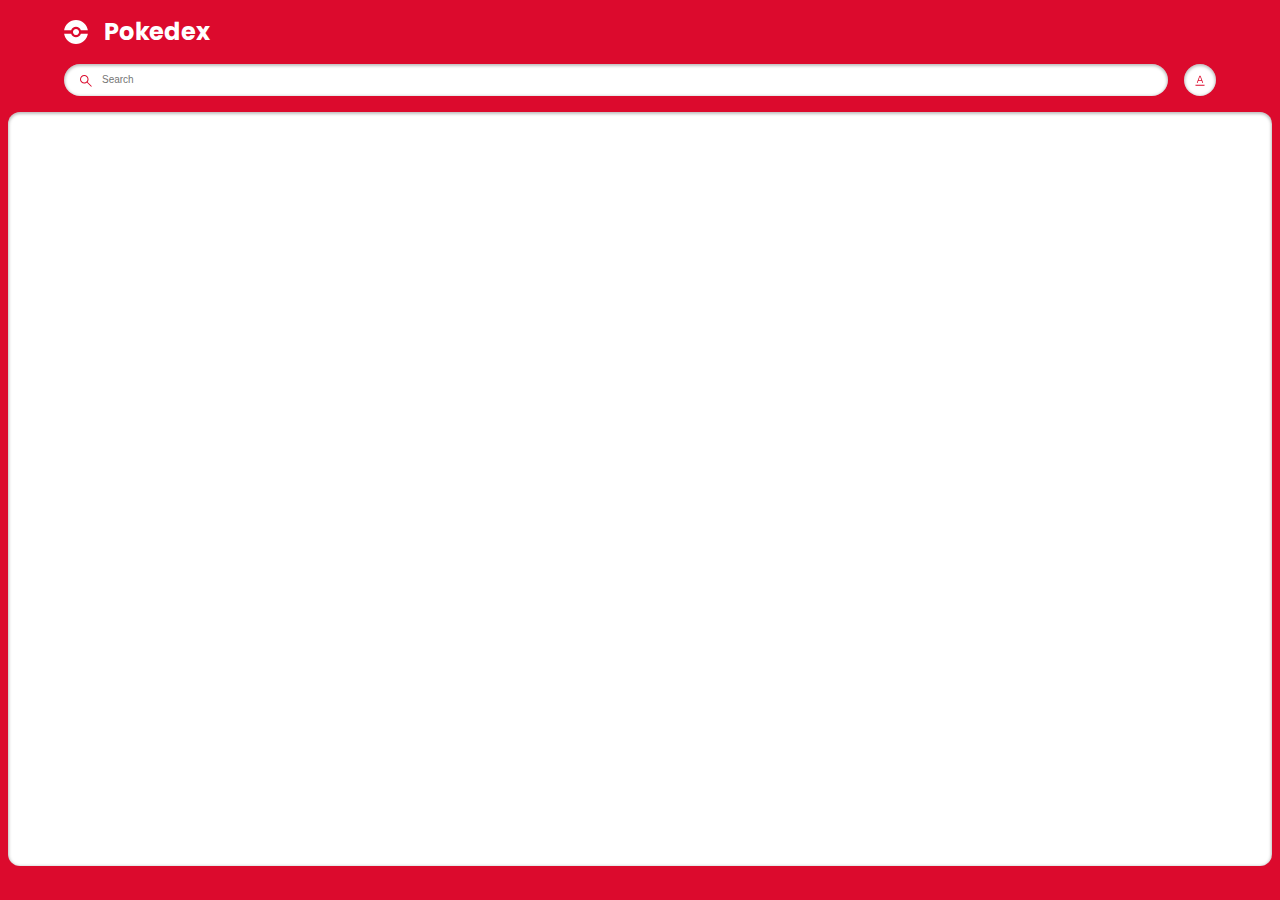
<file: PokeDex/index.html>
<!DOCTYPE html>
<html lang="en">
    <head>
        <meta charset="UTF-8" />
        <meta name="viewport" content="width=device-width, initial-scale=1.0" />
        <title>Document</title>
        <link rel="stylesheet" href="style.css" />
        <script src="./pokemon.js" defer></script>
        <script src="./search.js" defer></script>
    </head>
    <body>
        <main class="main">
            <header class="header home">
                <div class="container">
                    <div class="logo-wrapper">
                        <img src="./assets/pokeball.svg" alt="pokeball" />
                        <h1>Pokedex</h1>
                    </div>
                    <div class="search-wrapper">
                        <div class="search-wrap">
                            <img
                                src="./assets/search.svg"
                                alt="search icon"
                                class="search-icon"
                            />
                            <input
                                type="text"
                                class="search-input body3-fonts"
                                placeholder="Search"
                                id="search-input"
                            />
                            <img
                                src="./assets/cross.svg"
                                alt="cross icon"
                                class="search-close-icon"
                                id="search-close-icon"
                            />
                        </div>
                        <div class="sort-wrapper">
                            <div class="sort-wrap">
                                <img
                                    src="./assets/sorting.svg"
                                    alt="sorting"
                                    class="sort-icon"
                                    id="sort-icon"
                                />
                            </div>
                            <div class="filter-wrapper">
                                <p class="body2-fonts">Sort by:</p>
                                <div class="filter-wrap">
                                    <div>
                                        <input
                                            type="radio"
                                            id="number"
                                            name="filters"
                                            value="number"
                                            checked
                                        />
                                        <label for="number" class="body3-fonts"
                                            >Number</label
                                        >
                                    </div>
                                    <div>
                                        <input
                                            type="radio"
                                            id="name"
                                            name="filters"
                                            value="name"
                                        />
                                        <label for="name" class="body3-fonts"
                                            >Name</label
                                        >
                                    </div>
                                </div>
                            </div>
                        </div>
                    </div>
                </div>
            </header>
            <section class="pokemon-list">
                <div class="container">
                    <div class="list-wrapper"></div>
                </div>
                <div id="not-found-message">Pokemon not found</div>
            </section>
        </main>
    </body>
</html>
</file>
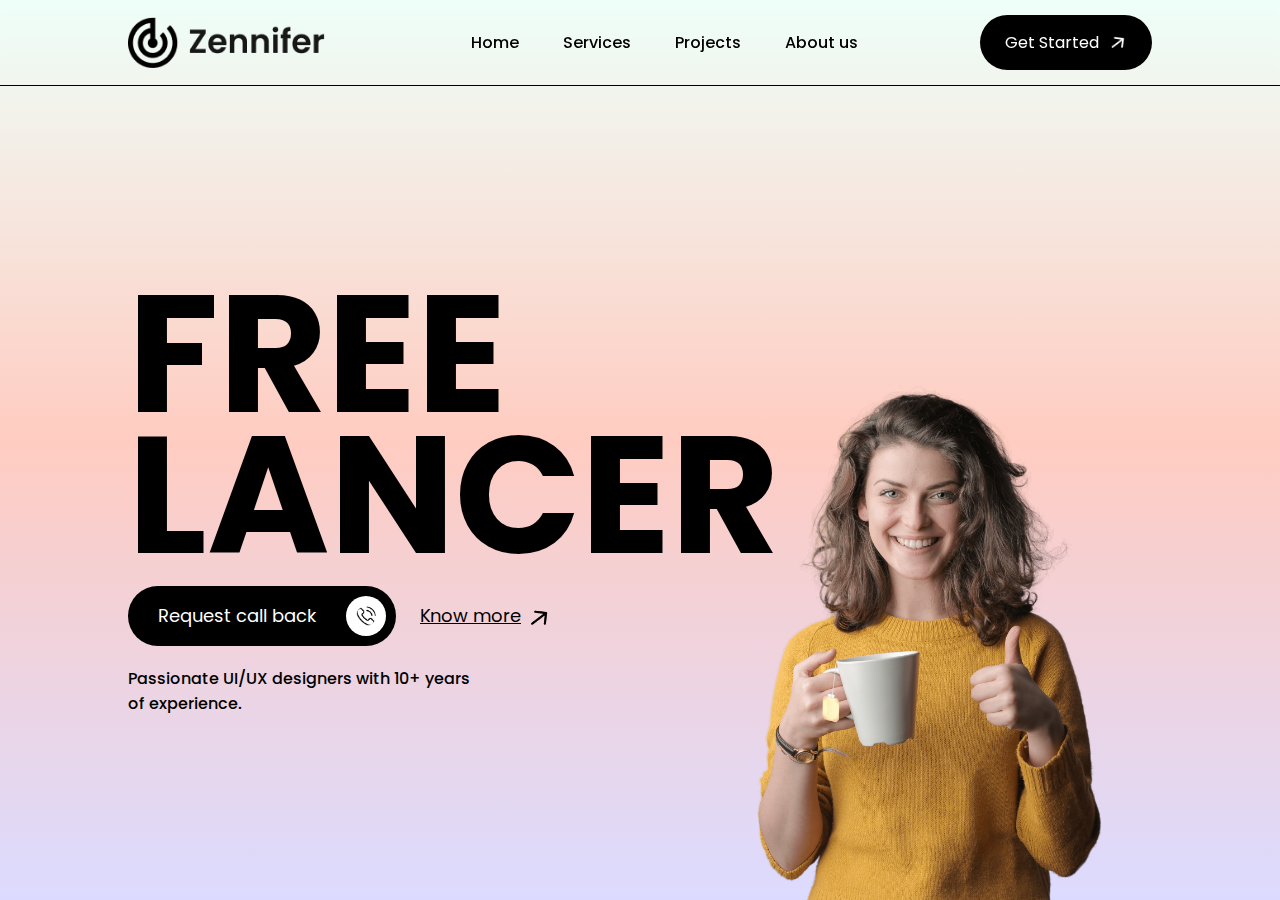
<file: Responsive-Freelance-Website/index.html>
<!DOCTYPE html>
<html lang="en">
    <head>
        <meta charset="UTF-8" />
        <meta name="viewport" content="width=device-width, initial-scale=1.0" />
        <title>Responsive Website</title>
        <!-- Link external stylesheet -->
        <link rel="stylesheet" href="style.css" />
    </head>
    <body>
        <nav>
            <img src="./images/logo.png" class="logo" />
            <ul id="menu-links">
                <li>Home</li>
                <li>Services</li>
                <li>Projects</li>
                <li>About us</li>
            </ul>
            <button class="nav-btn">
                Get Started <img src="images/arrow-white.png" />
            </button>
            <img
                src="images/menu.png"
                class="menu-icon"
                onclick="toggleMenu()"
            />
        </nav>

        <div class="header">
            <div class="header-content">
                <h1><span>FREE</span><br /><span>LANCER</span></h1>
                <div class="btn-container">
                    <button class="btn-dark">
                        Request call back <img src="images/phone.png" alt="" />
                    </button>
                    <button class="btn-light">
                        Know more <img src="images/arrow-black.png" alt="" />
                    </button>
                </div>
                <p>Passionate UI/UX designers with 10+ years of experience.</p>
            </div>
            <img src="images/user.png" class="user-img" />
        </div>

        <!-- Link external script code -->
        <script src="script.js"></script>
    </body>
</html>
</file>
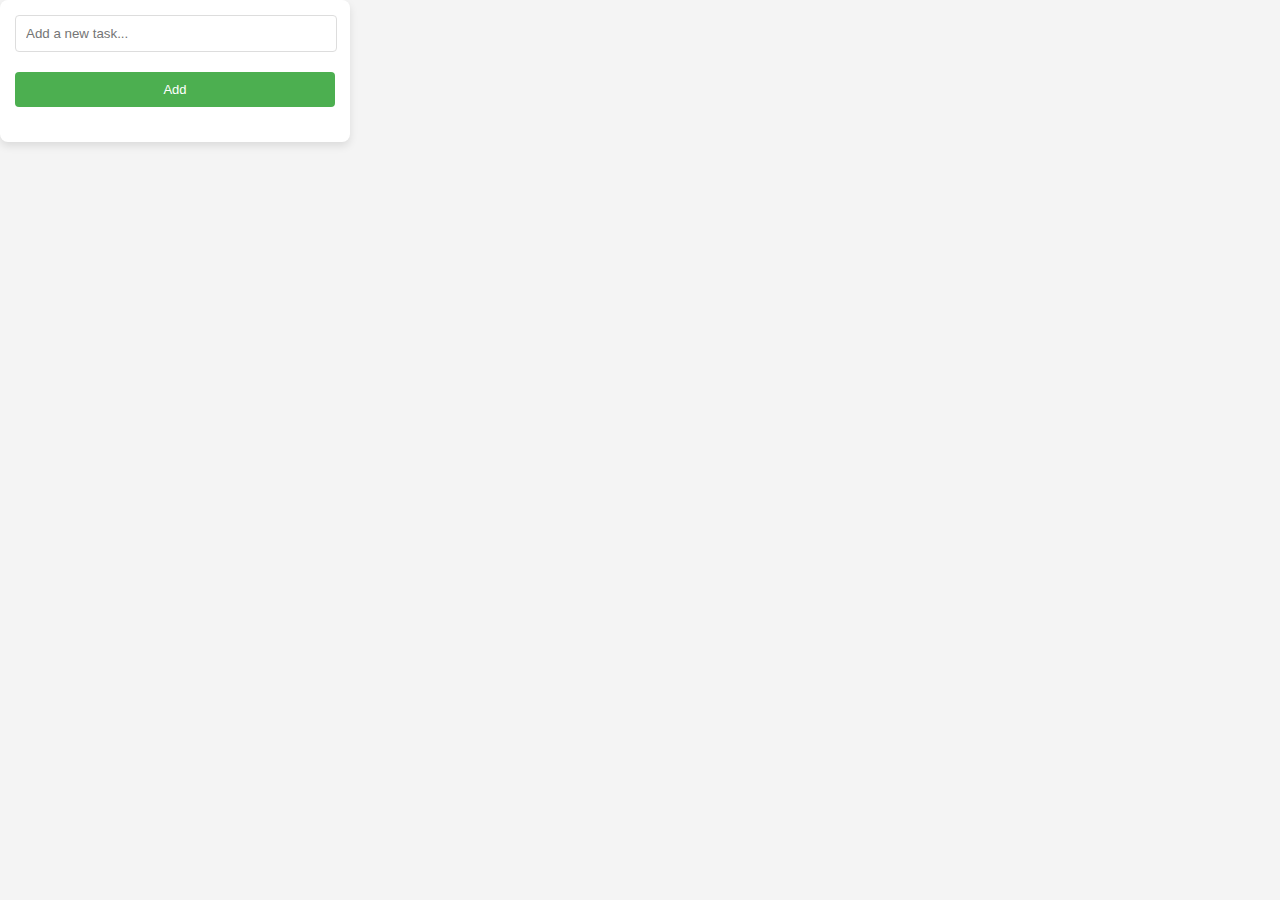
<file: Extension/ToDo-Extension/index.html>
<!DOCTYPE html>
<html lang="en">
    <head>
        <meta charset="UTF-8" />
        <meta name="viewport" content="width=device-width, initial-scale=1.0" />
        <title>Chrome ToDo Extension</title>
        <!-- Linking external stylesheet -->
        <link rel="stylesheet" href="style.css" />
    </head>
    <body>
        <div id="container">
            <input type="text" id="new-task" placeholder="Add a new task..." />
            <button id="add-task">Add</button>
            <ul id="task-list"></ul>
        </div>
        <!-- Linking external script file -->
        <script src="script.js"></script>
    </body>
</html>
</file>
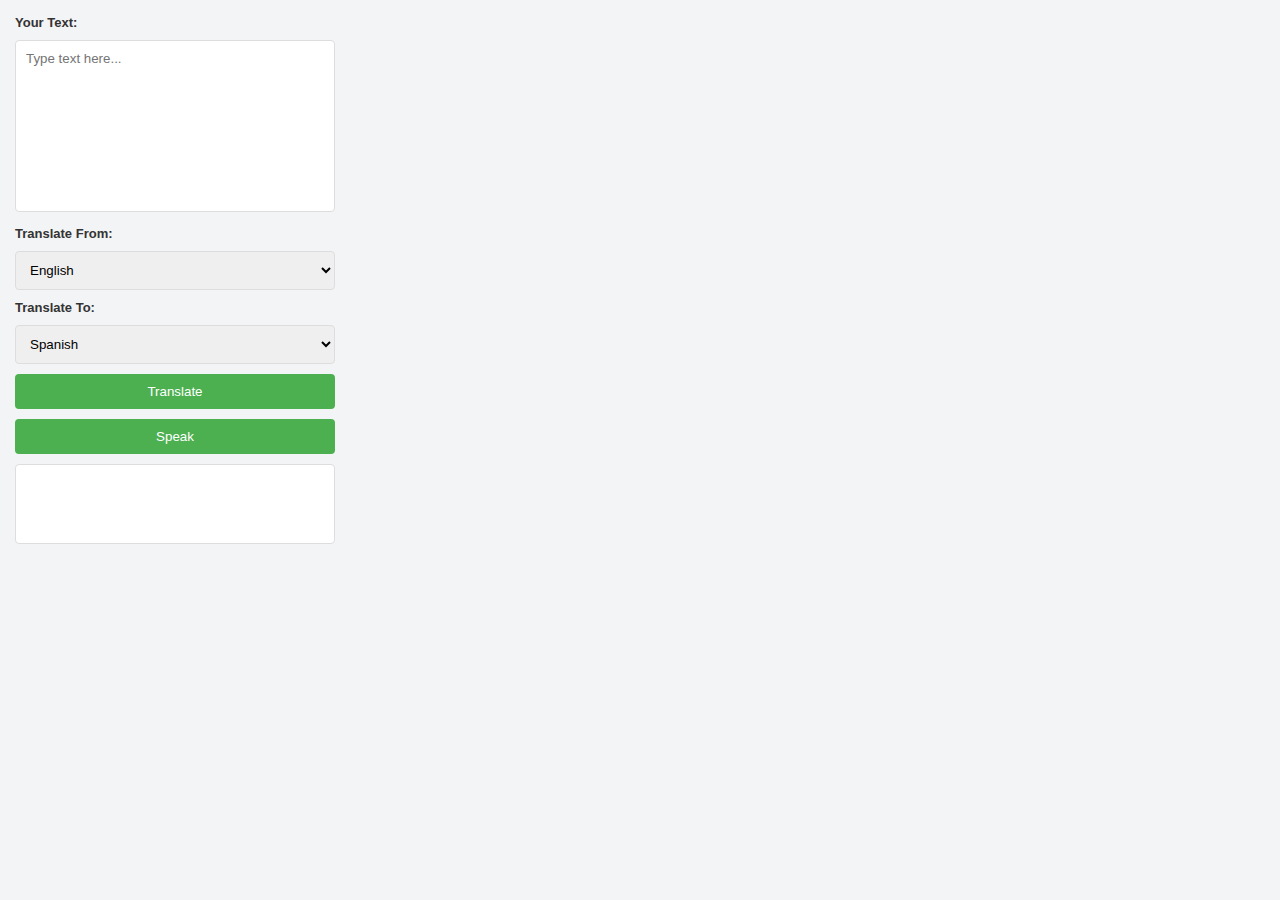
<file: Extension/Translator/index.html>
<!DOCTYPE html>
<html lang="en">
    <head>
        <meta charset="UTF-8" />
        <meta name="viewport" content="width=device-width, initial-scale=1.0" />
        <link rel="stylesheet" href="style.css" />
        <title>Chrome Translator </title>
    </head>

    <body>
        <label for="inputText">Your Text:</label>
        <textarea
            id="inputText"
            rows="10"
            placeholder="Type text here..."
        ></textarea>

        <div>
            <label for="translateFrom">Translate From:</label>
            <select id="translateFrom">
                <option value="en">English</option>
            </select>
            <label for="translateFrom">Translate To:</label>
            <select id="translateTo">
                <option value="es">Spanish</option>
            </select>
        </div>

        <button id="translateBtn">Translate</button>
        <button id="speakBtn">Speak</button>
        <div id="outputText" aria-readonly="true"></div>

        <script src="countries.js"></script>
        <script src="script.js"></script>
    </body>
</html>
</file>
<file: PokeDex/style.css>
@import url(https://fonts.googleapis.com/css?family=Poppins:100,100italic,200,200italic,300,300italic,regular,italic,500,500italic,600,600italic,700,700italic,800,800italic,900,900italic);

:root {
    --identity-primary: #dc0a2d;

    --grayscale-dark: #212121;
    --grayscale-medium: #666666;
    --grayscale-light: #e0e0e0;
    --grayscale-background: #efefef;
    --grayscale-white: #ffffff;

    --headline-font-size: 24px;
    --body1-font-size: 14px;
    --body2-font-size: 12px;
    --body3-font-size: 10px;
    --subtitle1-font-size: 14px;
    --subtitle2-font-size: 12px;
    --subtitle3-font-size: 10px;
    --caption-font-size: 8px;

    --headline-line-height: 32px;
    --common-line-height: 16px;
    --caption-line-height: 12px;

    --font-weight-regular: 400;
    --font-weight-bold: 700;

    --drop-shadow: 0px 1px 3px 1px rgba(0, 0, 0, 0.2);
    --drop-shadow-hover: 0px 3px 12px 3px rgba(0, 0, 0, 0.2);
    --drop-shadow-inner: 0px 1px 3px 1px rgba(0, 0, 0, 0.25) inset;
}

h2,
h3,
h4,
.body1-fonts,
.body2-fonts,
.body3-fonts {
    line-height: var(--common-line-height);
}

h1 {
    font-size: var(--headline-font-size);
    line-height: var(--headline-line-height);
}

h2 {
    font-size: var(--subtitle1-font-size);
}

h3 {
    font-size: var(--subtitle2-font-size);
}

h4 {
    font-size: var(--subtitle3-font-size);
}

.body1-fonts {
    font-size: var(--body1-font-size);
}

.body2-fonts {
    font-size: var(--body2-font-size);
}

.body3-fonts {
    font-size: var(--body3-font-size);
}

.caption-fonts {
    font-size: var(--caption-font-size);
    line-height: var(--caption-line-height);
}

input:focus-visible {
    outline: 0;
}

.featured-img a.arrow.hidden {
    display: none;
}

body {
    margin: 0;
    height: 100vh;
    width: 100vw;
    box-sizing: border-box;
    font-family: 'Poppins', sans-serif;
}

.main {
    margin: 0;
    padding: 0;
    background-color: var(--identity-primary);
    height: 100vh;
    width: 100vw;
    display: flex;
    flex-direction: column;
    align-items: center;
    gap: 1rem;
}

.header.home {
    width: 90%;
}

.container {
    width: 100%;
    margin: 0;
}

.logo-wrapper {
    display: flex;
    align-items: center;
}

.logo-wrapper > h1 {
    color: var(--grayscale-white);
}

.logo-wrapper > img {
    margin-right: 16px;
}

.search-wrapper,
.search-wrap {
    display: flex;
    align-items: center;
    width: 100%;
    gap: 16px;
}

.search-wrap {
    position: relative;
    background-color: var(--grayscale-white);
    border-radius: 16px;
    box-shadow: var(--drop-shadow-inner);
    height: 32px;
    gap: 8px;
}

.search-icon {
    margin-left: 16px;
}

.search-wrap svg path {
    fill: var(--identity-primary);
}

.search-wrap > input {
    width: 60%;
    border: none;
}

.sort-wrapper {
    position: relative;
}

.sort-wrap {
    background-color: var(--grayscale-white);
    border-radius: 100%;
    min-width: 2rem;
    min-height: 2rem;
    box-shadow: var(--drop-shadow-inner);
    display: flex;
    align-items: center;
    justify-content: center;
    position: relative;
}

.search-close-icon {
    position: absolute;
    right: 1rem;
    display: none;
    cursor: pointer;
}

.search-close-icon-visible {
    display: block;
}

.filter-wrapper {
    position: absolute;
    background: var(--identity-primary);
    border: 4px solid var(--identity-primary);
    border-top: 0;
    border-radius: 12px;
    padding: 0px 4px 4px 4px;
    right: 0px;
    box-shadow: var(--drop-shadow-hover);
    min-width: 113px;
    top: 40px;
    display: none;
    z-index: 5000;
}

.filter-wrapper-open {
    display: block;
}

.filter-wrapper-overlay .main::before {
    background-color: rgba(0, 0, 0, 0.4);
    width: 100%;
    height: 100%;
    position: absolute;
    left: 0;
    right: 0;
    top: 0;
    bottom: 0;
    z-index: 2;
}

.filter-wrapper > .body2-fonts {
    color: var(--grayscale-white);
    font-weight: var(--font-weight-bold);
    padding: 16px 20px;
}

.filter-wrap {
    background-color: var(--grayscale-white);
    box-shadow: var(--drop-shadow-inner);
    padding: 16px 20px;
    border-radius: 8px;
}

.filter-wrap > div {
    display: flex;
    align-items: center;
    gap: 8px;
    margin-bottom: 16px;
}

.filter-wrap > div:last-child {
    margin-bottom: 0px;
}

.filter-wrap input {
    accent-color: var(--identity-primary);
}

.pokemon-list {
    background-color: var(--grayscale-white);
    box-shadow: var(--drop-shadow-inner);
    border-radius: 0.75rem;
    min-height: calc(85.5% - 1rem);
    width: calc(100% - 1rem);
    max-height: 100px;
    overflow-y: auto;
}

.list-wrapper {
    margin: 1rem 0;
    display: flex;
    align-items: center;
    justify-content: center;
    flex-wrap: wrap;
    gap: 0.75rem;
}

.list-item {
    border-radius: 8px;
    box-shadow: var(--drop-shadow);
    background-color: var(--grayscale-white);
    width: 8.85rem;
    height: 8.85rem;
    text-align: center;
    text-decoration: none;
    cursor: pointer;
}

.list-item .number-wrap {
    min-height: 16px;
    text-align: right;
    padding: 0 8px;
    color: var(--grayscale-medium);
}

.list-item .name-wrap {
    border-radius: 7px;
    background-color: var(--grayscale-background);
    padding: 24px 8px 4px 8px;
    color: var(--grayscale-dark);
    margin-top: -18px;
}

.list-item .img-wrap {
    width: 72px;
    height: 72px;
    margin: auto;
}

.list-item .img-wrap img {
    width: 100%;
    height: 100%;
}

/* detail page */

.detail-main .header {
    padding: 20px 20px 24px 20px;
    position: relative;
    z-index: 2;
}

.detail-main .header-wrapper {
    display: flex;
    align-items: center;
    justify-content: space-between;
    column-gap: 15px;
}

.detail-main .header-wrap {
    display: flex;
    align-items: center;
    column-gap: 8px;
}

.detail-main .back-btn-wrap {
    max-height: 32px;
}

.detail-main .back-btn-wrap path,
.detail-main .header-wrapper p,
.detail-main .header-wrapper h1 {
    fill: var(--grayscale-white);
    color: var(--grayscale-white);
}

.detail-main .pokemon-id-wrap p {
    font-weight: var(--font-weight-bold);
}

.detail-img-wrapper {
    width: 200px;
    height: 200px;
    margin: auto;
    position: relative;
    z-index: 3;
}

.detail-img-wrapper img {
    width: 100%;
    height: 100%;
}

.detail-card-detail-wrapper {
    border-radius: 8px;
    background-color: var(--grayscale-white);
    box-shadow: var(--drop-shadow-inner);
    padding: 56px 20px 20px 20px;
    margin-top: -50px;
    display: flex;
    flex-direction: column;
    position: relative;
    z-index: 2;
}

.power-wrapper {
    display: flex;
    justify-content: center;
    align-items: center;
    flex-wrap: wrap;
    gap: 16px;
}

.power-wrapper > p {
    border-radius: 10px;
    padding: 2px 8px;
    font-weight: var(--font-weight-bold);
    color: var(--grayscale-white);
    text-transform: capitalize;
    background-color: #74cb48;
}

.pokemon-detail.move p {
    text-transform: capitalize;
    word-break: break-all;
}

.list-item .name-wrap p {
    text-transform: capitalize;
}

.detail-card-detail-wrapper .about-text {
    font-weight: var(--font-weight-bold);
    text-align: center;
}

.pokemon-detail-wrapper {
    display: flex;
    align-items: flex-end;
}

.pokemon-detail-wrapper .pokemon-detail-wrap {
    flex: 1;
    text-align: center;
    position: relative;
}

.pokemon-detail-wrap:before {
    content: '';
    background-color: var(--grayscale-light);
    width: 1px;
    height: 100%;
    position: absolute;
    right: 0;
    top: 0;
    bottom: 0;
    margin: auto;
}

.pokemon-detail-wrap:last-child::before {
    display: none;
}

.pokemon-detail {
    display: flex;
    justify-content: center;
    align-items: center;
    padding: 8px 20px;
    gap: 8px;
}

.pokemon-detail-wrapper {
    min-height: 76px;
}

.pokemon-detail.move {
    flex-direction: column;
    gap: 0;
    align-items: center;
    padding: 8px 5px;
}

.pokemon-detail-wrap > .caption-fonts {
    color: var(--grayscale-medium);
}

.pokemon-detail-wrap .straighten {
    transform: rotate(90deg);
}

.detail-card-detail-wrapper .pokemon-description {
    color: var(--grayscale-dark);
    text-align: center;
}

.stats-wrap {
    display: flex;
    align-items: center;
}

.stats-wrap p {
    color: var(--grayscale-dark);
    margin-right: 8px;
    min-width: 19px;
}

.stats-wrap p.stats {
    text-align: right;
    padding-right: 8px;
    min-width: 35px;
    border-right: 1px solid var(--grayscale-light);
    font-weight: var(--font-weight-bold);
}

.stats-wrap .progress-bar {
    flex: 1;
    border-radius: 4px;
    height: 4px;
}

.stats-wrap .progress-bar::-webkit-progress-bar {
    border-radius: 4px;
}

.stats-wrap .progress-bar::-webkit-progress-value {
    border-radius: 4px;
}

.detail-bg {
    position: absolute;
    z-index: 1;
    right: 8px;
    top: 8px;
    opacity: 0.1;
}

.detail-bg path {
    fill: var(--grayscale-white);
}

div#not-found-message {
    display: none;
    position: absolute;
    left: 50%;
    top: 50%;
    transform: translate(-50%, -50%);
    font-size: 20px;
    font-weight: 600;
}

.arrow img {
    -webkit-filter: brightness(0) grayscale(1) invert(1);
    filter: brightness(0) grayscale(1) invert(1);
    width: 28px;
}

.featured-img {
    position: relative;
}

.featured-img a.arrow {
    display: inline-block;
    position: absolute;
    top: 50%;
    transform: translateY(-50%);
    z-index: 999;
}

.featured-img a.arrow.left-arrow {
    left: -2rem;
}

.featured-img a.arrow.right-arrow {
    right: -2rem;
}

.detail-main.main {
    height: max-content;
    border-color: transparent;
    background-color: transparent;
}
</file>
<file: Responsive-Freelance-Website/style.css>
@import url(https://fonts.googleapis.com/css?family=Poppins:100,100italic,200,200italic,300,300italic,regular,italic,500,500italic,600,600italic,700,700italic,800,800italic,900,900italic);

* {
    margin: 0;
    padding: 0;
    font-family: 'Poppins', sans-serif;
    box-sizing: border-box;
}

nav {
    position: fixed;
    top: 0;
    left: 0;
    width: 100%;
    backdrop-filter: blur(2px);
    display: flex;
    align-items: center;
    justify-content: space-between;
    padding: 15px 10%;
    border-bottom: 1px solid #000;
    z-index: 10;
}

nav ul li {
    list-style: none;
    display: inline-block;
    margin: 10px 20px;
    font-weight: 500;
    cursor: pointer;
}

nav .logo {
    width: 220px;
    cursor: pointer;
}

.nav-btn {
    background: #000;
    color: #fff;
    font-size: 16px;
    padding: 15px 25px;
    border: none;
    outline: none;
    border-radius: 40px;
    cursor: pointer;
}

.nav-btn img {
    width: 16px;
    margin-left: 8px;
}

.header {
    width: 100%;
    min-height: 100vh;
    background: linear-gradient(#eefff9 0%, #ffccc1 49%, #dcdbff 100%);
    padding: 0 10%;
    display: flex;
    flex-direction: column;
    justify-content: center;
}

.header h1 {
    margin-top: 100px;
    font-size: 13vw;
    line-height: 11vw;
}

.btn-container {
    margin: 20px 0;
}

.header button {
    border: none;
    outline: none;
    display: inline-flex;
    align-items: center;
    font-size: 18px;
    margin-right: 20px;
    cursor: pointer;
}

.btn-dark {
    background: #000;
    color: #fff;
    padding: 10px 10px 10px 30px;
    border-radius: 40px;
}

.btn-dark img {
    width: 40px;
    background: #fff;
    border-radius: 50%;
    padding: 10px;
    margin-left: 30px;
}

.btn-light {
    background: transparent;
    text-decoration: underline;
}

.btn-light img {
    width: 20px;
    margin-left: 10px;
}

.header p {
    max-width: 360px;
    font-weight: 500;
}

.user-img {
    width: 80%;
    max-width: 380px;
    position: absolute;
    right: 13%;
    bottom: 0;
}

.menu-icon {
    display: none;
}

/* ----------------animation ------------------ */
/* .header h1 span {
    background: linear-gradient(#000, #000);
    background: no-repeat;
    -webkit-text-fill-color: transparent;
    -webkit-background-clip: text;
    background-clip: text;
    background-size: 0%;
}

.header h1 span:first-child {
    animation: textColor1 2s linear infinite alternate;
}

.header h1 span:last-child {
    animation: textColor2 2s linear infinite alternate;
}

@keyframes textColor1 {
    0% {
        background-size: 0%;
    }
    40% {
        background-size: 100%;
    }
    100% {
        background-size: 100%;
    }
}

@keyframes textColor2 {
    0% {
        background-size: 0%;
    }
    40% {
        background-size: 0%;
    }
    100% {
        background-size: 100%;
    }
} */

/* -------------Media Queries for navbar------- */
@media only screen and (max-width: 640px) {
    nav ul {
        position: absolute;
        width: 100%;
        background: #000;
        color: #fff;
        left: 0;
        top: 100%;
        text-align: center;
        max-height: 0;
        overflow: hidden;
        transition: max-height 0.5s;
    }

    .nav-btn {
        display: none;
    }

    nav .logo {
        width: 150px;
    }

    nav ul li {
        margin: 10px;
        font-size: 14px;
    }

    .menu-icon {
        display: block;
        width: 30px;
    }

    .show-menu {
        max-height: 60px;
    }
}

/* ---------- Media Queries for header content--------- */

@media only screen and (max-width: 640px) {
    .header {
        min-height: auto;
        padding: 0;
    }

    .user-img {
        width: 100%;
        right: auto;
        position: relative;
        margin-top: 100px;
    }

    .header-content {
        width: 100%;
        position: absolute;
        bottom: 0;
        padding: 0 10%;
        z-index: 2;
        padding-bottom: 40px;
        background: linear-gradient(transparent, #fff);
    }

    .btn-container {
        margin: 5px 0;
    }

    .header button {
        font-size: 14px;
        margin-right: 10px;
    }

    .btn-dark {
        padding: 7px 7px 7px 20px;
        margin-bottom: 10px;
    }

    .btn-dark img {
        width: 30px;
        padding: 5px;
        margin-left: 15px;
    }

    .btn-light img {
        width: 12px;
        margin-left: 5px;
    }

    .header h1 {
        font-size: 70px;
        line-height: 60px;
        margin-bottom: 20px;
    }
}
</file>
<file: Extension/ToDo-Extension/style.css>
body {
    font-family: 'Arial', sans-serif;
    margin: 0;
    padding: 0;
    background-color: #f4f4f4;
    width: 350px;
}

#container {
    background-color: #fff;
    padding: 15px;
    border-radius: 8px;
    box-shadow: 0 4px 8px rgba(0, 0, 0, 0.1);
}

#new-task {
    padding: 10px;
    width: calc(100% - 20px);
    margin-bottom: 10px;
    border: 1px solid #ddd;
    border-radius: 4px;
    outline: none;
}

#add-task {
    padding: 10px;
    width: 100%;
    background-color: #4caf50;
    color: #fff;
    border: none;
    border-radius: 4px;
    margin-top: 10px;
    font-size: 13px;
    transition: opacity o.3s ease;
}

#task-list {
    margin-top: 20px;
    list-style: none;
    padding: 0;
}

#task-list li {
    display: flex;
    align-items: center;
    padding: 10px;
    background-color: #e0e0e0;
    margin-bottom: 5px;
    border-radius: 4px;
    overflow: hidden;
}

#task-list li span {
    flex-grow: 1;
    margin-left: 10px;
    word-break: break-all;
}

input[type='checkbox'] {
    cursor: pointer;
}

button:not(#add-task) {
    margin-left: 5px;
    padding: 5px 8px;
    border: none;
    border-radius: 4px;
    cursor: pointer;
    font-size: 12px;
}

button:hover {
    opacity: 0.8;
}
</file>
<file: Extension/Translator/style.css>
/* Global style */
* {
    margin: 0;
    padding: 0;
    outline: none;
    font-family: Arial, Helvetica, sans-serif;
    box-sizing: border-box;
}

body {
    background-color: #f3f4f6;
    padding: 15px;
    color: #333;
    width: 350px;
}

label {
    display: block;
    margin-bottom: 10px;
    font-weight: bold;
    font-size: 13px;
}

textarea,
select,
button {
    width: 100%;
    padding: 10px;
    margin-bottom: 10px;
    border: 1px solid #ddd;
    border-radius: 4px;
}

textarea {
    resize: none;
    overflow-y: scroll;
}

button {
    background-color: #4caf50;
    color: #fff;
    border: none;
    cursor: pointer;
    transition: background-color 0.3s ease;
}

button:hover {
    background-color: #45a049;
}

#outputText {
    background-color: #fff;
    min-height: 80px;
    border: 1px solid #ddd;
    border-radius: 4px;
    padding: 10px;
    font-size: 13px;
    white-space: pre-wrap;
}
</file>
